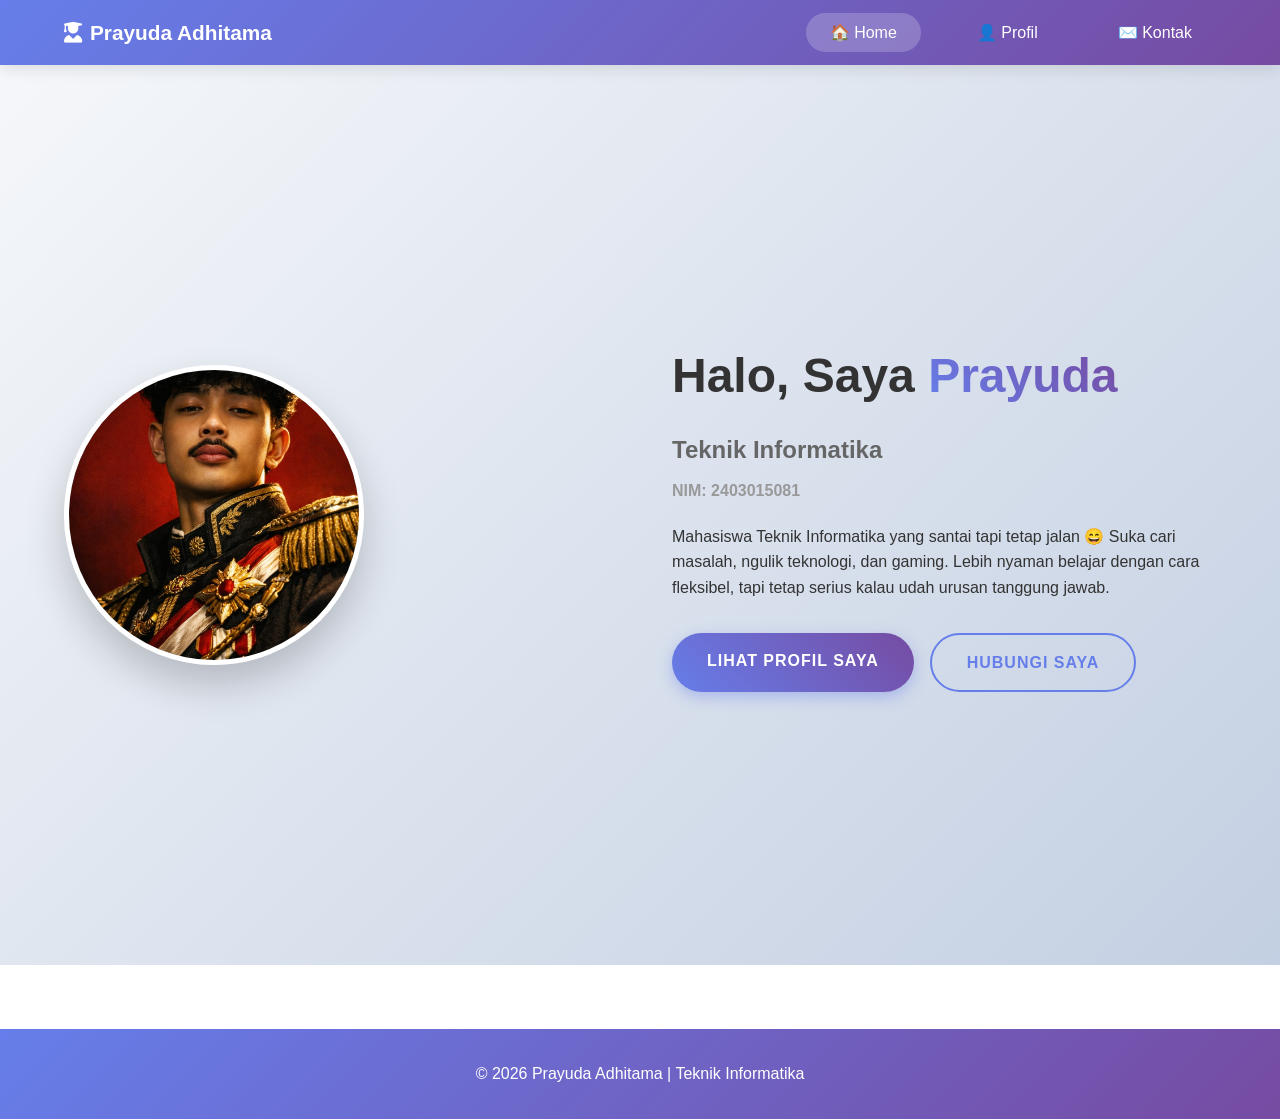
<file: index.html>
<!DOCTYPE html>
<html lang="id">
<head>
    <meta charset="UTF-8">
    <meta name="viewport" content="width=device-width, initial-scale=1.0">
    <title>Prayuda Adhitama - Teknik Informatika</title>
    <link rel="stylesheet" href="style.css">
    <link rel="stylesheet" href="https://cdnjs.cloudflare.com/ajax/libs/font-awesome/6.4.0/css/all.min.css">
</head>
<body>
    <!-- HEADER -->
    <header>
        <nav class="navbar">
            <a href="index.html" class="nav-brand">
                <i class="fas fa-user-graduate"></i> Prayuda Adhitama
            </a>
            <ul class="nav-menu">
                <li><a href="index.html" class="nav-link active">🏠 Home</a></li>
                <li><a href="profil.html" class="nav-link">👤 Profil</a></li>
                <li><a href="kontak.html" class="nav-link">✉️ Kontak</a></li>
            </ul>
        </nav>
    </header>

    <!-- MAIN CONTENT -->
    <main class="hero">
        <div class="hero-content">
            <img src="foto-profile.jpeg" alt="Prayuda Adhitama" class="profile-img">
            <div class="hero-text">
                <h1>Halo, Saya <span>Prayuda</span></h1>
                <h2>Teknik Informatika <br> <small>NIM: 2403015081</small></h2>
                <p>Mahasiswa Teknik Informatika yang santai tapi tetap jalan 😄
                    Suka cari masalah, ngulik teknologi, dan gaming.
                    Lebih nyaman belajar dengan cara fleksibel, tapi tetap serius kalau udah urusan tanggung jawab.</p>
                <div class="hero-buttons">
                    <a href="profil.html" class="btn btn-primary">Lihat Profil Saya</a>
                    <a href="kontak.html" class="btn btn-secondary">Hubungi Saya</a>
                </div>
            </div>
        </div>
    </main>

    <!-- FOOTER -->
    <footer>
        <p>&copy; 2026 Prayuda Adhitama | Teknik Informatika</p>
    </footer>
</body>
</html>
</file>
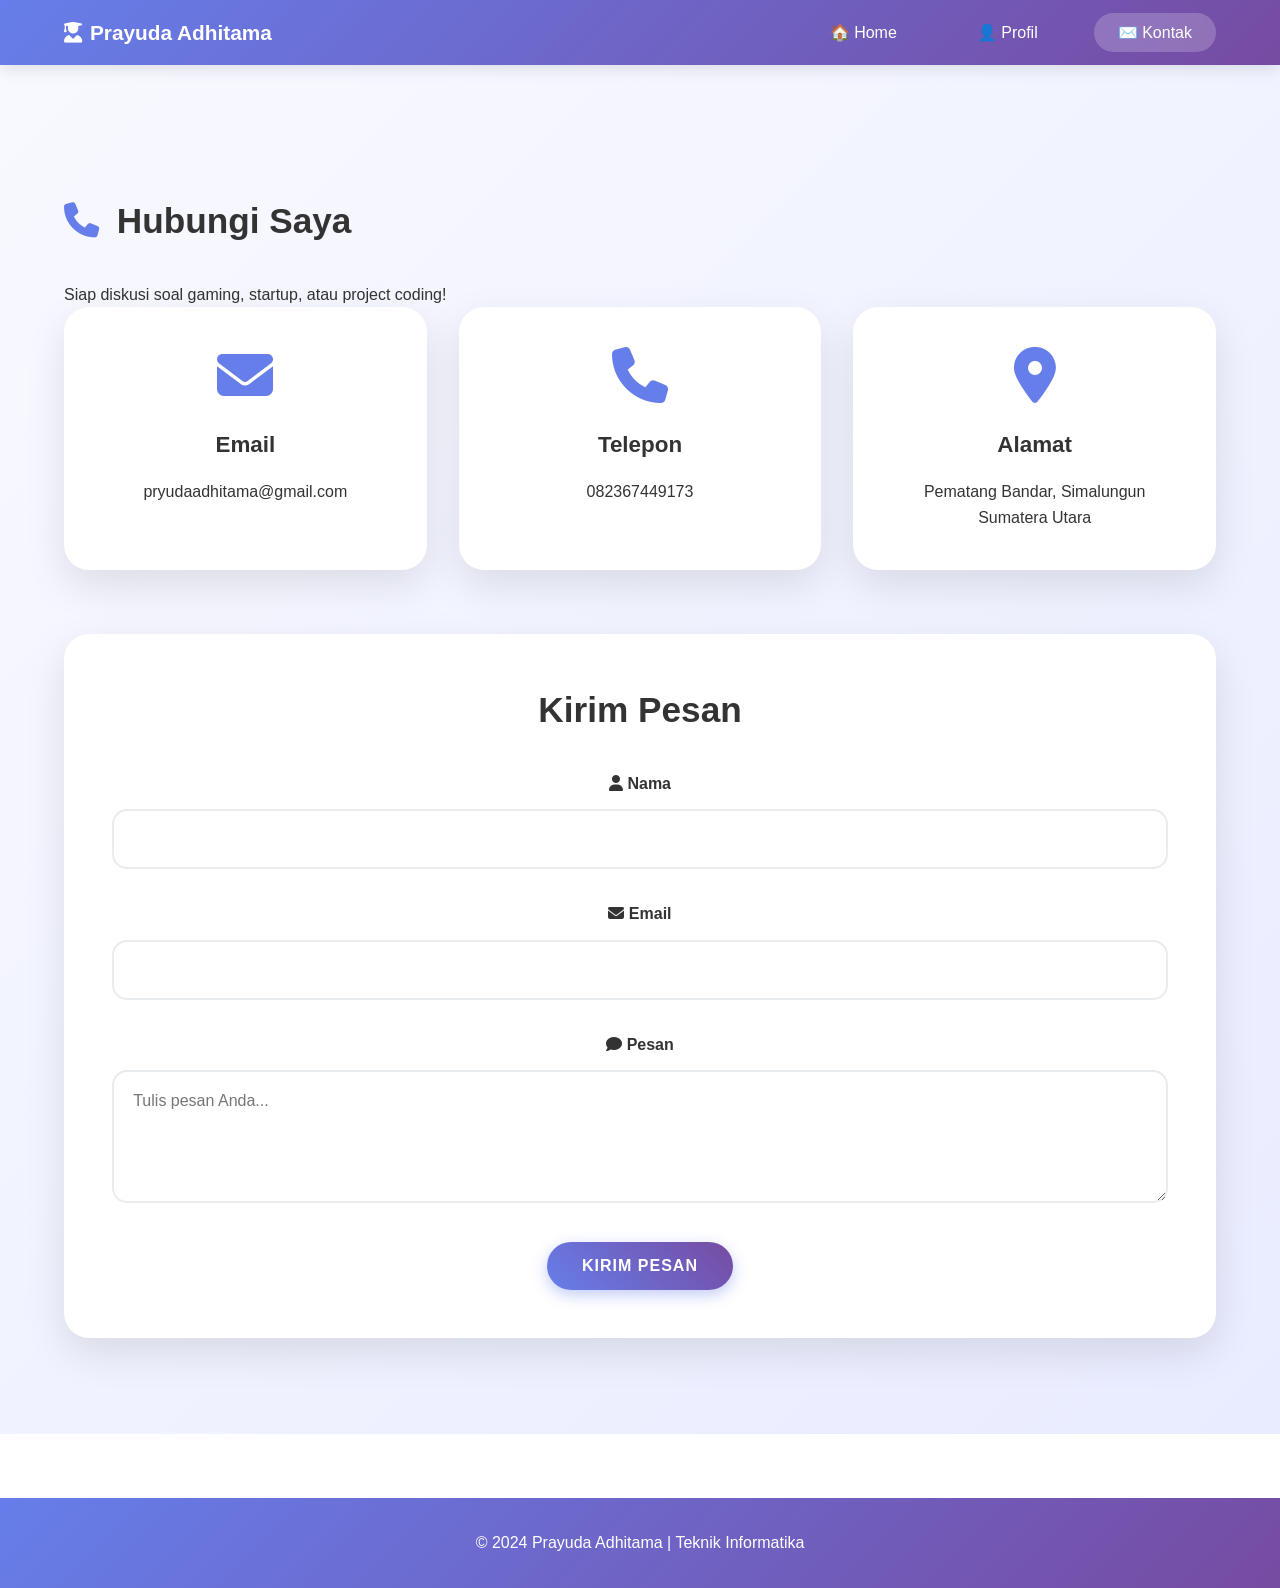
<file: kontak.html>
<!DOCTYPE html>
<html lang="id">
<head>
    <meta charset="UTF-8">
    <meta name="viewport" content="width=device-width, initial-scale=1.0">
    <title>Kontak - Prayuda Adhitama</title>
    <link rel="stylesheet" href="style.css">
    <link rel="stylesheet" href="https://cdnjs.cloudflare.com/ajax/libs/font-awesome/6.4.0/css/all.min.css">
</head>
<body>
    <!-- HEADER -->
    <header>
        <nav class="navbar">
            <a href="index.html" class="nav-brand">
                <i class="fas fa-user-graduate"></i> Prayuda Adhitama
            </a>
            <ul class="nav-menu">
                <li><a href="index.html" class="nav-link">🏠 Home</a></li>
                <li><a href="profil.html" class="nav-link">👤 Profil</a></li>
                <li><a href="kontak.html" class="nav-link active">✉️ Kontak</a></li>
            </ul>
        </nav>
    </header>

    <!-- MAIN CONTENT -->
    <main class="kontak-main">
        <div class="container">
            <section class="kontak-info">
                <h1><i class="fas fa-phone"></i> Hubungi Saya</h1>
                <p>Siap diskusi soal gaming, startup, atau project coding!</p>

                <div class="info-grid">
                    <div class="info-item">
                        <i class="fas fa-envelope"></i>
                        <h3>Email</h3>
                        <p>pryudaadhitama@gmail.com</p>
                    </div>
                    <div class="info-item">
                        <i class="fas fa-phone"></i>
                        <h3>Telepon</h3>
                        <p>082367449173</p>
                    </div>
                    <div class="info-item">
                        <i class="fas fa-map-marker-alt"></i>
                        <h3>Alamat</h3>
                        <p>Pematang Bandar, Simalungun<br>Sumatera Utara</p>
                    </div>
                </div>
            </section>

            <section class="form-section">
                <h2>Kirim Pesan</h2>
                <form id="kontakForm">
                    <div class="form-group">
                        <label><i class="fas fa-user"></i> Nama</label>
                        <input type="text" name="nama" required>
                    </div>
                    <div class="form-group">
                        <label><i class="fas fa-envelope"></i> Email</label>
                        <input type="email" name="email" required>
                    </div>
                    <div class="form-group">
                        <label><i class="fas fa-comment"></i> Pesan</label>
                        <textarea name="pesan" rows="5" required placeholder="Tulis pesan Anda..."></textarea>
                    </div>
                    <button type="submit" class="btn btn-primary">Kirim Pesan</button>
                </form>
            </section>
        </div>
    </main>

    <!-- FOOTER -->
    <footer>
        <p>&copy; 2024 Prayuda Adhitama | Teknik Informatika</p>
    </footer>

    <script>
        document.getElementById('kontakForm').addEventListener('submit', function(e) {
            e.preventDefault();
            alert('✅ Pesan berhasil dikirim! Saya akan balas dalam 24 jam.');
            this.reset();
        });
    </script>
</body>
</html>
</file>
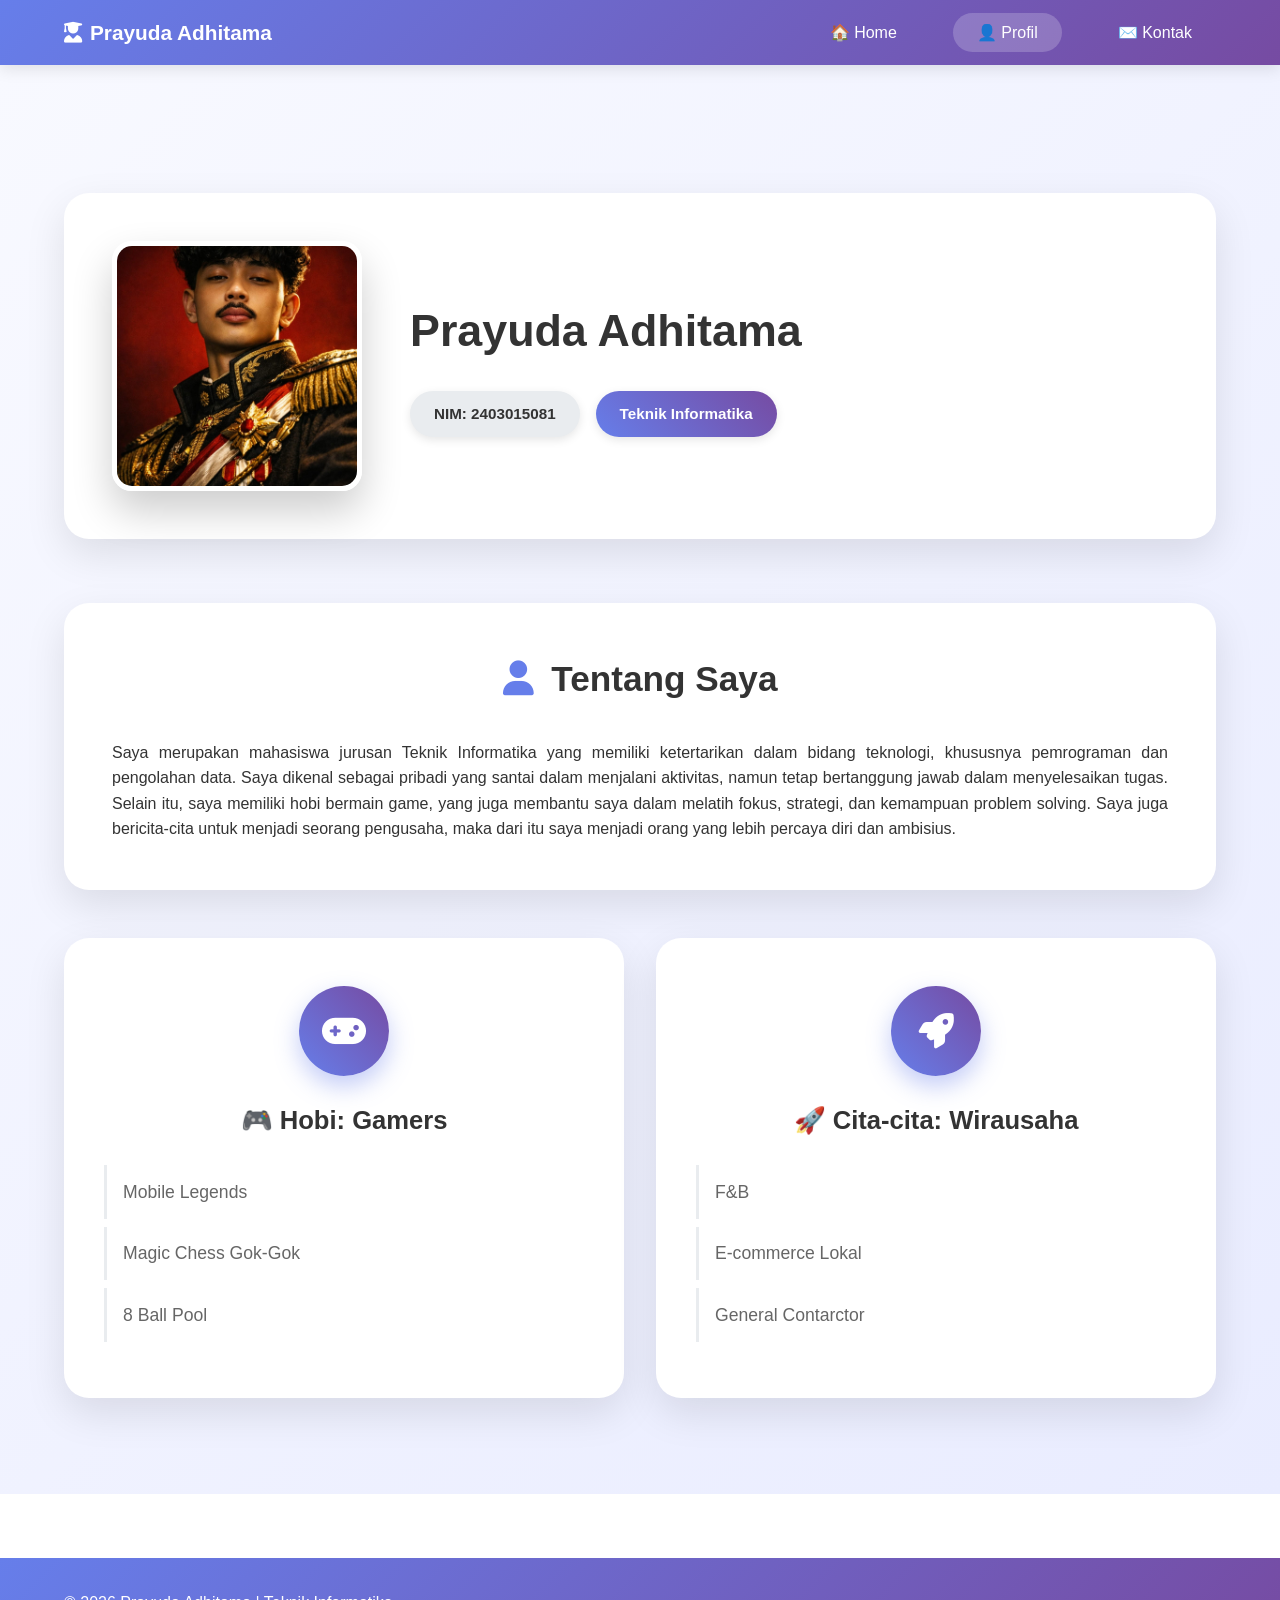
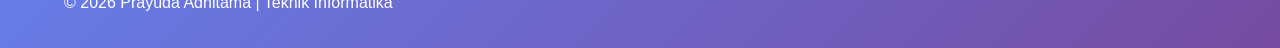
<file: profil.html>
<!DOCTYPE html>
<html lang="id">
<head>
    <meta charset="UTF-8">
    <meta name="viewport" content="width=device-width, initial-scale=1.0">
    <title>Profil - Prayuda Adhitama</title>
    <link rel="stylesheet" href="style.css">
    <link rel="stylesheet" href="https://cdnjs.cloudflare.com/ajax/libs/font-awesome/6.4.0/css/all.min.css">
</head>
<body>
    <!-- HEADER -->
    <header>
        <nav class="navbar">
            <a href="index.html" class="nav-brand">
                <i class="fas fa-user-graduate"></i> Prayuda Adhitama
            </a>
            <ul class="nav-menu">
                <li><a href="index.html" class="nav-link">🏠 Home</a></li>
                <li><a href="profil.html" class="nav-link active">👤 Profil</a></li>
                <li><a href="kontak.html" class="nav-link">✉️ Kontak</a></li>
            </ul>
        </nav>
    </header>

    <!-- MAIN CONTENT -->
    <main class="profil-main">
        <div class="container">
            <!-- PROFILE HEADER -->
            <section class="profil-header">
                <img src="foto-profile.jpeg" alt="Prayuda Adhitama" class="profile-img-large">
                <div class="profil-info">
                    <h1>Prayuda Adhitama</h1>
                    <div class="info-badges">
                        <span class="badge">NIM: 2403015081</span>
                        <span class="badge primary">Teknik Informatika</span>
                    </div>
                </div>
            </section>

            <!-- ABOUT -->
            <section class="about-section">
                <h2><i class="fas fa-user"></i> Tentang Saya</h2>
    <style>
        p {
            text-align: justify;
        }
    </style>
</head>
<body>

<p>
Saya merupakan mahasiswa jurusan Teknik Informatika yang memiliki ketertarikan dalam bidang teknologi,
khususnya pemrograman dan pengolahan data. Saya dikenal sebagai pribadi yang santai dalam menjalani aktivitas,
namun tetap bertanggung jawab dalam menyelesaikan tugas. Selain itu, saya memiliki hobi bermain game,
yang juga membantu saya dalam melatih fokus, strategi, dan kemampuan problem solving. Saya juga bericita-cita
untuk menjadi seorang pengusaha, maka dari itu saya menjadi orang yang lebih percaya diri dan ambisius.
</p>

</body>          
            </section>

            <!-- HOBI & CITA-CITA -->
            <section class="hobi-cita">
                <div class="card">
                    <div class="card-icon">
                        <i class="fas fa-gamepad"></i>
                    </div>
                    <h3>🎮 Hobi: Gamers</h3>
                    <ul>
                        <li>Mobile Legends</li>
                        <li>Magic Chess Gok-Gok</li>
                        <li>8 Ball Pool</li>
                    </ul>
                </div>
                <div class="card">
                    <div class="card-icon">
                        <i class="fas fa-rocket"></i>
                    </div>
                    <h3>🚀 Cita-cita: Wirausaha</h3>
                    <ul>
                        <li>F&B</li>
                        <li>E-commerce Lokal</li>
                        <li>General Contarctor</li>
                    </ul>
                </div>
            </section>
        </div>
    </main>

    <!-- FOOTER -->
    <footer>
        <p>&copy; 2026 Prayuda Adhitama | Teknik Informatika</p>
    </footer>
</body>
</html>
</file>
<file: style.css>
/* RESET & BASE */
* {
    margin: 0;
    padding: 0;
    box-sizing: border-box;
}

body {
    font-family: 'Segoe UI', Tahoma, Geneva, Verdana, sans-serif;
    line-height: 1.6;
    color: #333;
    overflow-x: hidden;
}

/* NAVBAR - FIXED & RESPONSIVE */
.navbar {
    background: linear-gradient(135deg, #667eea 0%, #764ba2 100%);
    padding: 1rem 5%;
    display: flex;
    justify-content: space-between;
    align-items: center;
    box-shadow: 0 4px 15px rgba(0,0,0,0.1);
    position: sticky;
    top: 0;
    z-index: 100;
}

.nav-brand {
    color: white !important;
    text-decoration: none;
    font-size: 1.3rem;
    font-weight: bold;
    display: flex;
    align-items: center;
    gap: 0.5rem;
}

.nav-menu {
    display: flex;
    list-style: none;
    gap: 2rem;
}

.nav-link {
    color: white !important;
    text-decoration: none;
    padding: 0.7rem 1.5rem;
    border-radius: 25px;
    transition: all 0.3s ease;
    font-weight: 500;
}

.nav-link:hover,
.nav-link.active {
    background: rgba(255,255,255,0.2);
    transform: translateY(-2px);
}

/* HERO SECTION */
.hero {
    min-height: 100vh;
    background: linear-gradient(135deg, #f5f7fa 0%, #c3cfe2 100%);
    display: flex;
    align-items: center;
    justify-content: center;
    padding: 2rem 5%;
}

.hero-content {
    display: grid;
    grid-template-columns: 1fr 1fr;
    gap: 4rem;
    max-width: 1200px;
    align-items: center;
    animation: fadeIn 1s ease-out;
}

@keyframes fadeIn {
    from { opacity: 0; transform: translateY(30px); }
    to { opacity: 1; transform: translateY(0); }
}

.profile-img, .profile-img-large {
    width: 300px;
    height: 300px;
    border-radius: 50%;
    object-fit: cover;
    box-shadow: 0 20px 40px rgba(0,0,0,0.2);
    transition: all 0.3s ease;
    border: 5px solid white;
}

.profile-img-large {
    width: 250px;
    height: 250px;
    border-radius: 20px;
}

.profile-img:hover {
    transform: scale(1.05) rotate(2deg);
}

.hero-text h1 {
    font-size: 3rem;
    margin-bottom: 1rem;
    color: #333;
}

.hero-text h1 span {
    background: linear-gradient(45deg, #667eea, #764ba2);
    -webkit-background-clip: text;
    -webkit-text-fill-color: transparent;
    background-clip: text;
}

.hero-text h2 {
    font-size: 1.5rem;
    color: #666;
    margin-bottom: 1rem;
}

.hero-text small {
    font-size: 1rem;
    color: #999;
}

.hero-buttons {
    display: flex;
    gap: 1rem;
    margin-top: 2rem;
    flex-wrap: wrap;
}

/* BUTTONS */
.btn {
    padding: 15px 35px;
    border: none;
    border-radius: 30px;
    font-size: 1rem;
    font-weight: 600;
    text-decoration: none;
    display: inline-block;
    cursor: pointer;
    transition: all 0.3s ease;
    text-transform: uppercase;
    letter-spacing: 1px;
    position: relative;
    overflow: hidden;
}

.btn-primary {
    background: linear-gradient(45deg, #667eea, #764ba2);
    color: white;
    box-shadow: 0 5px 15px rgba(102,126,234,0.4);
}

.btn-primary:hover {
    transform: translateY(-3px);
    box-shadow: 0 15px 30px rgba(102,126,234,0.6);
}

.btn-secondary {
    background: transparent;
    color: #667eea;
    border: 2px solid #667eea;
}

.btn-secondary:hover {
    background: #667eea;
    color: white;
    transform: translateY(-3px);
}

.btn-full {
    width: 100%;
}

/* MAIN CONTAINER */
.profil-main, .kontak-main {
    padding: 8rem 5% 3rem;
    background: linear-gradient(135deg, #f8f9ff 0%, #e9ecff 100%);
    min-height: 100vh;
}

.container {
    max-width: 1200px;
    margin: 0 auto;
}

/* PROFIL HEADER */
.profil-header {
    display: flex;
    align-items: center;
    gap: 3rem;
    margin-bottom: 4rem;
    background: white;
    padding: 3rem;
    border-radius: 25px;
    box-shadow: 0 15px 40px rgba(0,0,0,0.1);
}

.profil-info h1 {
    font-size: 2.8rem;
    margin-bottom: 1.5rem;
    color: #333;
}

.info-badges {
    display: flex;
    gap: 1rem;
    flex-wrap: wrap;
}

.badge {
    background: #e9ecef;
    padding: 0.7rem 1.5rem;
    border-radius: 30px;
    font-weight: 600;
    font-size: 0.95rem;
    box-shadow: 0 3px 10px rgba(0,0,0,0.1);
}

.badge.primary {
    background: linear-gradient(45deg, #667eea, #764ba2);
    color: white;
}

/* SECTIONS */
.about-section, .form-section {
    background: white;
    padding: 3rem;
    border-radius: 25px;
    margin-bottom: 3rem;
    box-shadow: 0 15px 40px rgba(0,0,0,0.1);
    text-align: center;
}

.about-section h2, .form-section h2, .kontak-info h1 {
    font-size: 2.2rem;
    margin-bottom: 2rem;
    color: #333;
}

.about-section h2 i, .form-section h2 i, .kontak-info h1 i {
    color: #667eea;
    margin-right: 0.5rem;
}

/* HOBI-CITA CARDS */
.hobi-cita {
    display: grid;
    grid-template-columns: repeat(auto-fit, minmax(350px, 1fr));
    gap: 2rem;
    margin-bottom: 3rem;
}

.card {
    background: white;
    padding: 3rem 2.5rem;
    border-radius: 25px;
    text-align: center;
    box-shadow: 0 15px 40px rgba(0,0,0,0.1);
    transition: all 0.3s ease;
}

.card:hover {
    transform: translateY(-15px);
    box-shadow: 0 25px 50px rgba(0,0,0,0.15);
}

.card-icon {
    width: 90px;
    height: 90px;
    background: linear-gradient(45deg, #667eea, #764ba2);
    border-radius: 50%;
    display: flex;
    align-items: center;
    justify-content: center;
    margin: 0 auto 1.5rem;
    font-size: 2.2rem;
    color: white;
    box-shadow: 0 10px 25px rgba(102,126,234,0.4);
}

.card h3 {
    font-size: 1.6rem;
    margin-bottom: 1.5rem;
    color: #333;
}

.card ul {
    list-style: none;
    text-align: left;
}

.card li {
    padding: 0.8rem 0;
    color: #666;
    font-size: 1.1rem;
    border-left: 3px solid #e9ecef;
    padding-left: 1rem;
    margin-bottom: 0.5rem;
}

/* KONTAK INFO GRID */
.info-grid {
    display: grid;
    grid-template-columns: repeat(auto-fit, minmax(300px, 1fr));
    gap: 2rem;
    margin-bottom: 4rem;
}

.info-item {
    background: white;
    padding: 2.5rem 2rem;
    border-radius: 25px;
    text-align: center;
    box-shadow: 0 15px 40px rgba(0,0,0,0.1);
    transition: all 0.3s ease;
}

.info-item:hover {
    transform: translateY(-10px);
    box-shadow: 0 25px 50px rgba(0,0,0,0.15);
}

.info-item i {
    font-size: 3.5rem;
    color: #667eea;
    margin-bottom: 1.5rem;
    display: block;
}

.info-item h3 {
    font-size: 1.4rem;
    margin-bottom: 1rem;
    color: #333;
}

/* FORM STYLES */
.form-group {
    margin-bottom: 2rem;
}

.form-group label {
    display: block;
    margin-bottom: 0.8rem;
    font-weight: 600;
    color: #333;
    font-size: 1rem;
}

.form-group input,
.form-group textarea {
    width: 100%;
    padding: 1.2rem;
    border: 2px solid #e9ecef;
    border-radius: 15px;
    font-size: 1rem;
    font-family: inherit;
    transition: all 0.3s ease;
}

.form-group input:focus,
.form-group textarea:focus {
    outline: none;
    border-color: #667eea;
    box-shadow: 0 0 0 3px rgba(102,126,234,0.1);
    transform: translateY(-2px);
}

.form-group textarea {
    resize: vertical;
    min-height: 120px;
}

/* FOOTER */
footer {
    background: linear-gradient(135deg, #667eea 0%, #764ba2 100%);
    color: white;
    text-align: center;
    padding: 2rem 5%;
    margin-top: 4rem;
}

/* RESPONSIVE DESIGN */
@media (max-width: 768px) {
    .navbar {
        flex-direction: column;
        gap: 1rem;
        padding: 1rem 2rem;
    }
    
    .nav-menu {
        gap: 1rem;
    }
    
    .hero-content {
        grid-template-columns: 1fr;
        text-align: center;
        gap: 2rem;
    }
    
    .profile-img {
        width: 250px;
        height: 250px;
    }
    
    .hero-text h1 {
        font-size: 2.2rem;
    }
    
    .profil-header {
        flex-direction: column;
        text-align: center;
        gap: 2rem;
    }
    
    .hobi-cita {
        grid-template-columns: 1fr;
    }
    
    .info-grid {
        grid-template-columns: 1fr;
    }
    
    .hero-buttons {
        flex-direction: column;
        align-items: center;
    }
    
    .profil-main, .kontak-main {
        padding: 4rem 2rem 2rem;
    }
}

@media (max-width: 480px) {
    .hero-text h1 {
        font-size: 1.8rem;
    }
    
    .card {
        padding: 2rem 1.5rem;
    }
}
</file>
